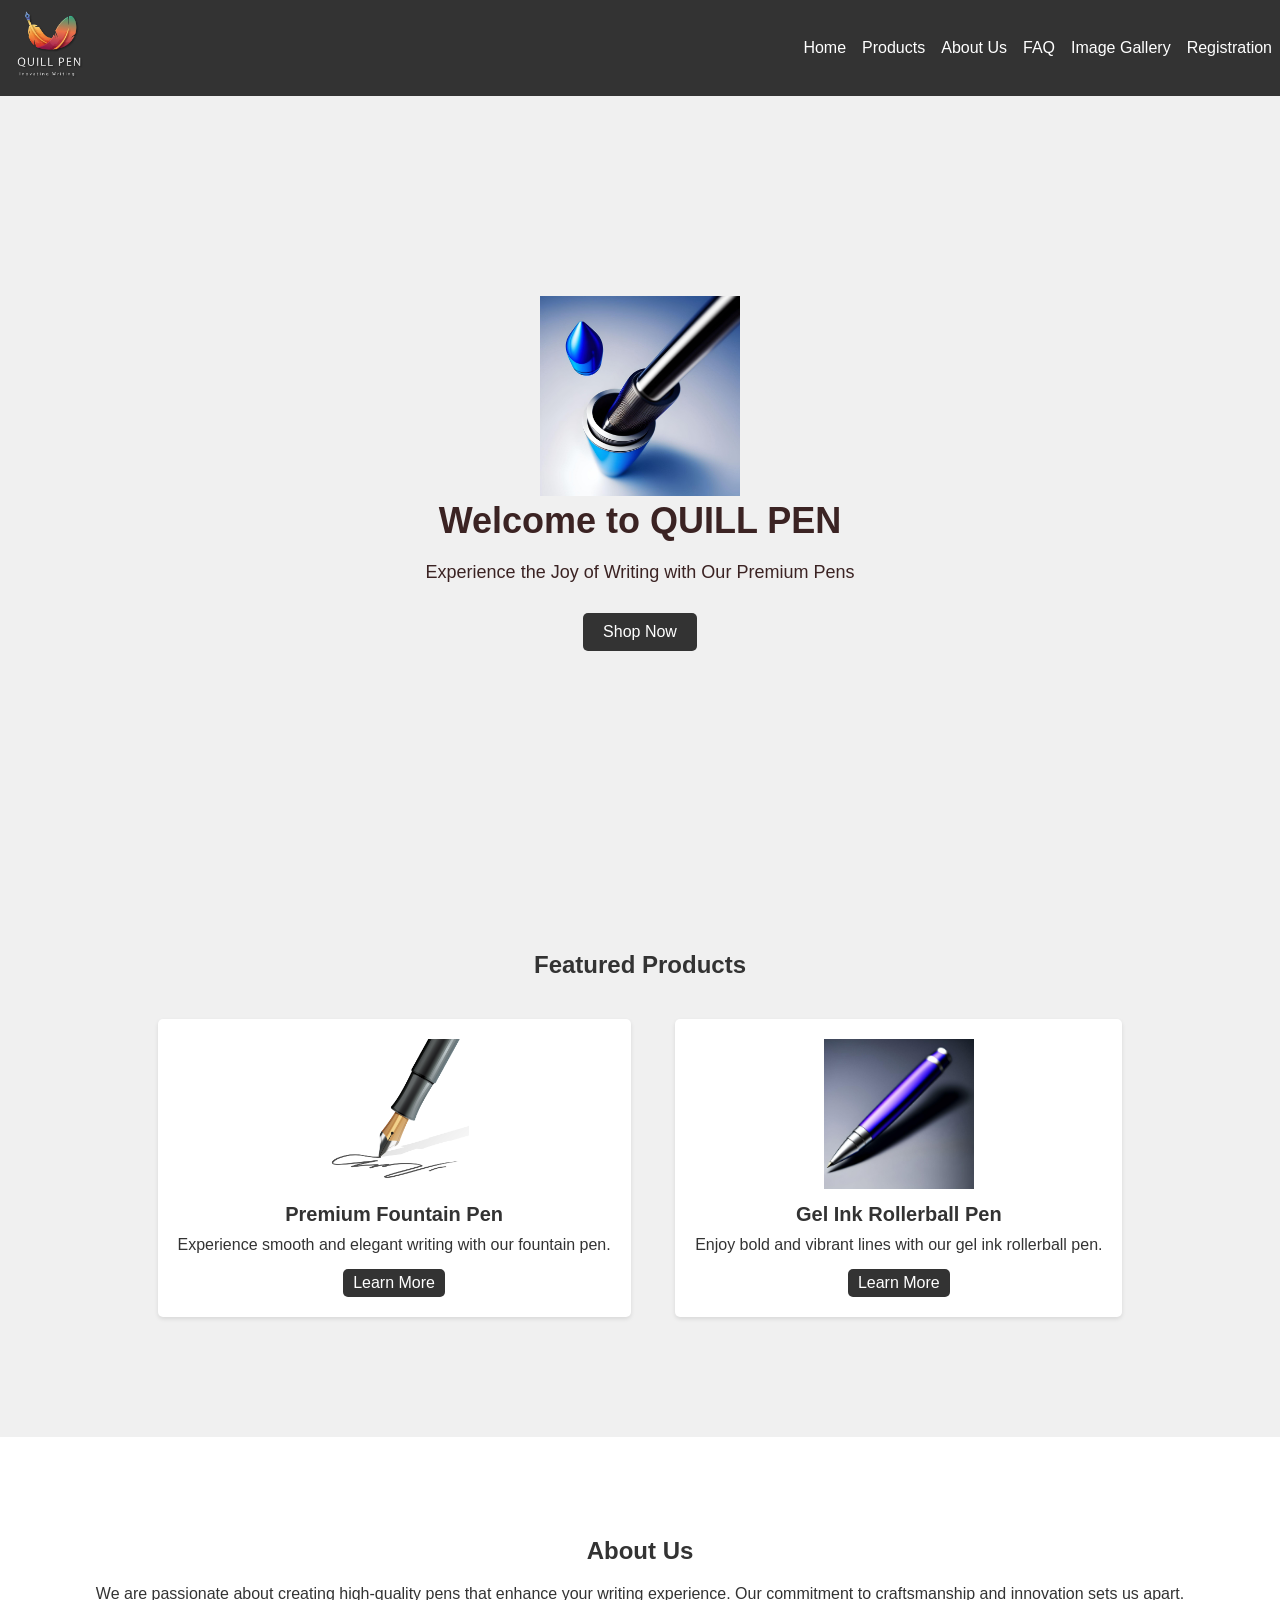
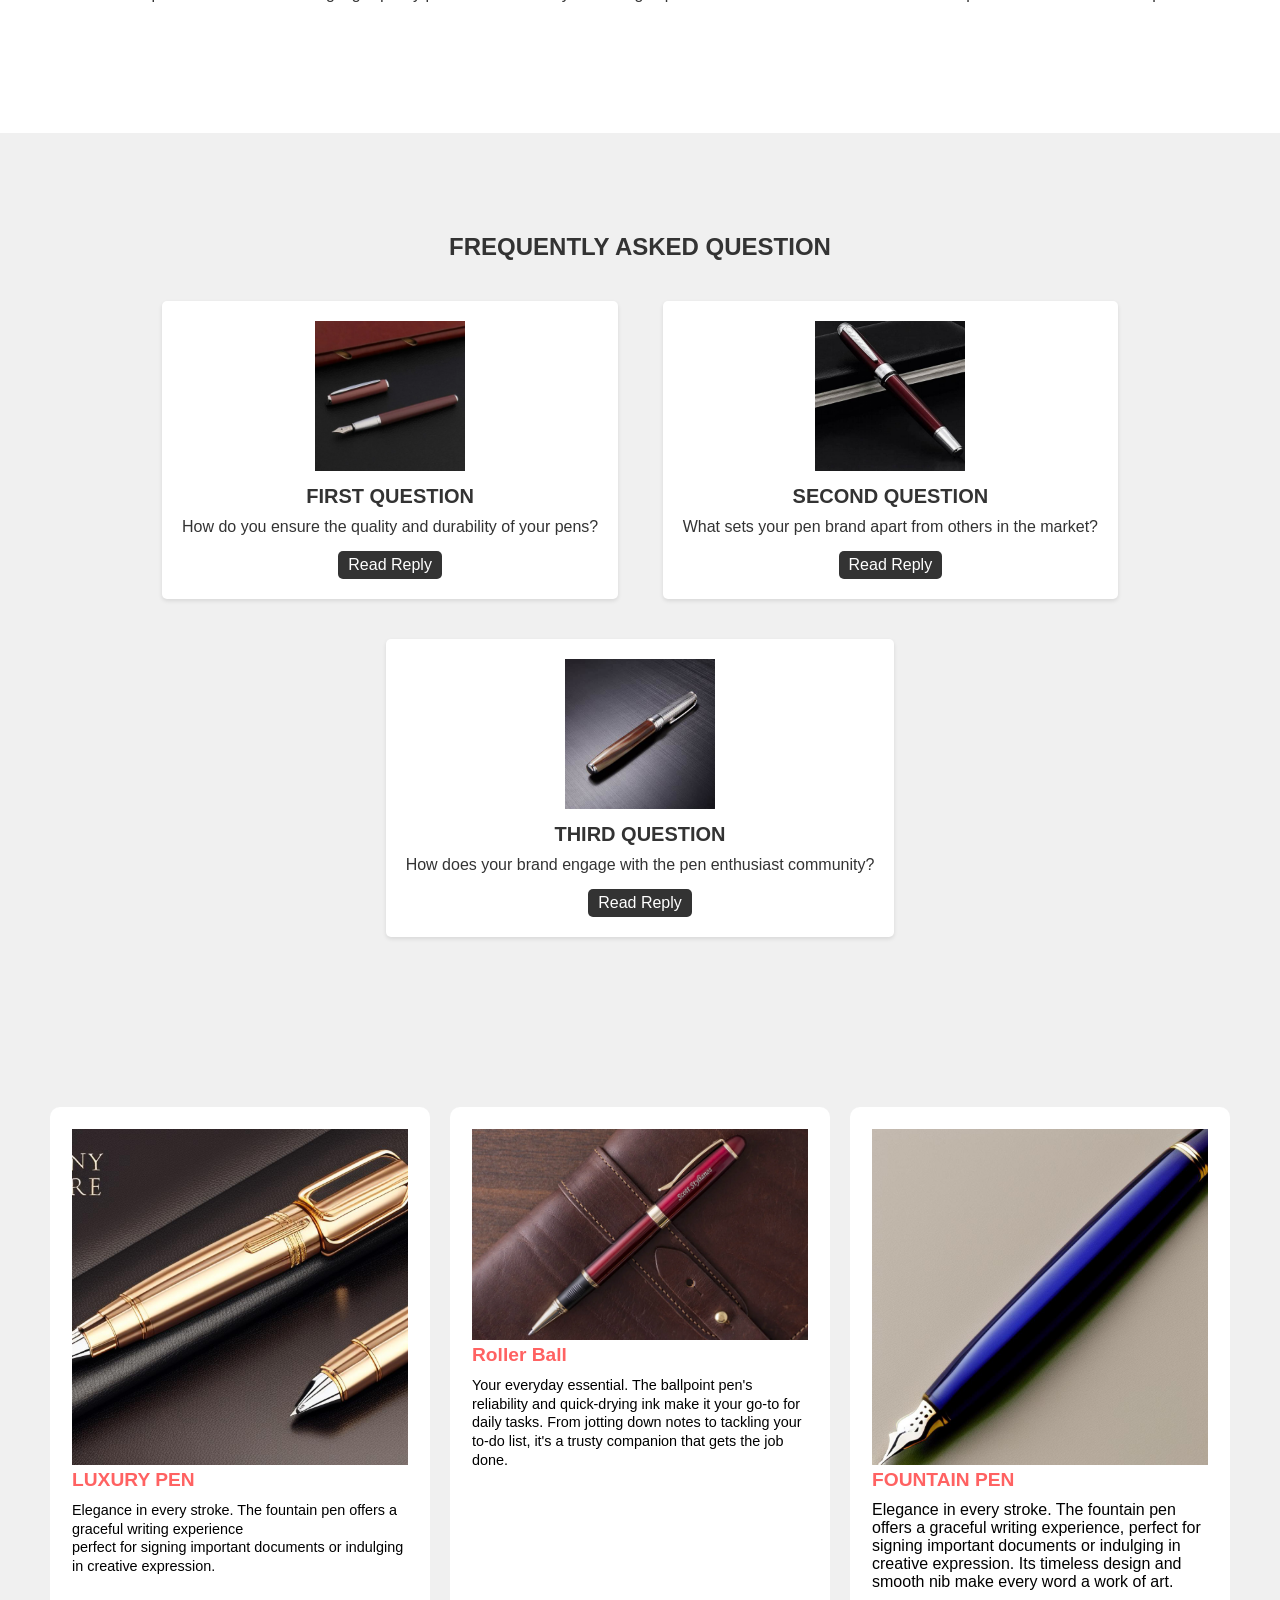
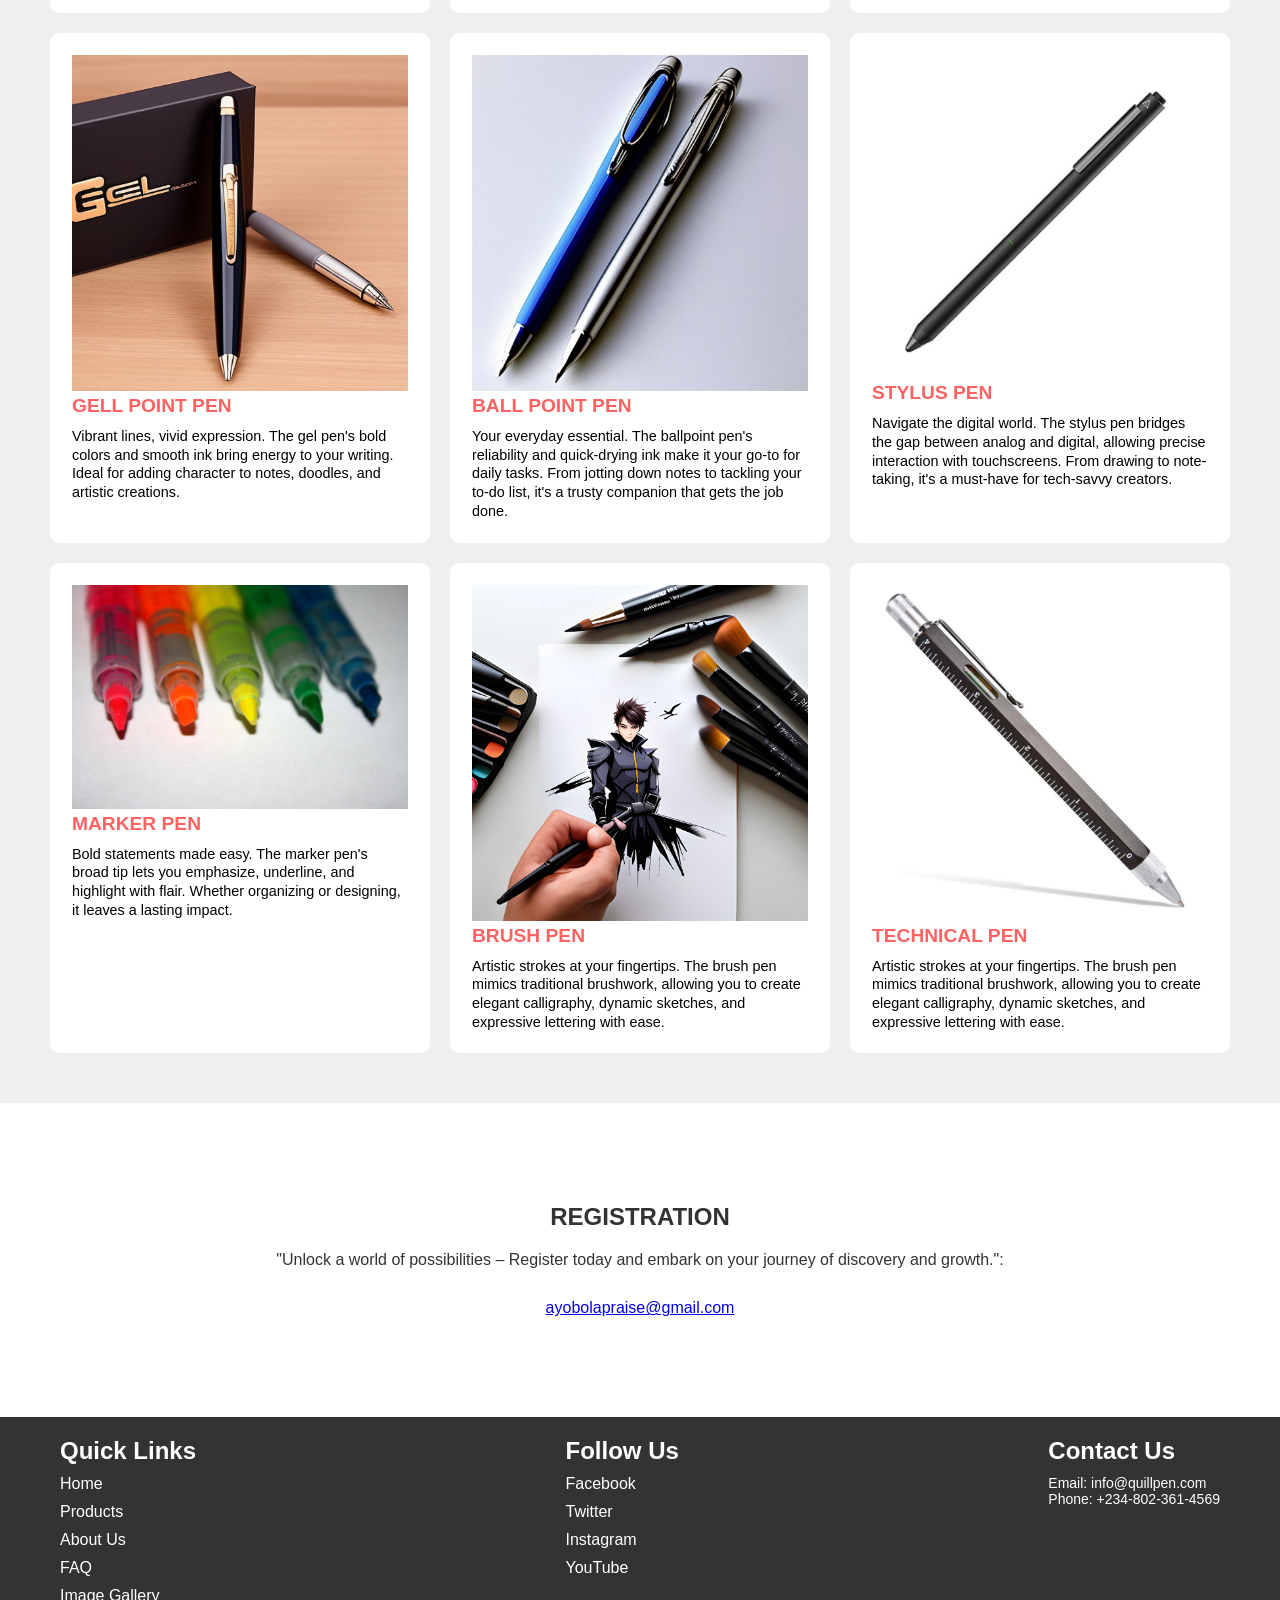
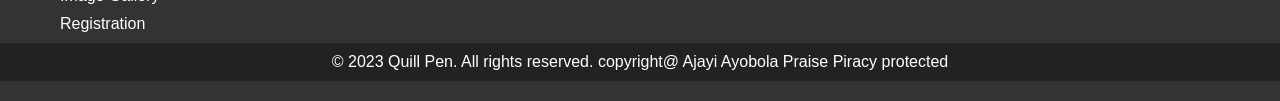
<file: index.html>
<!-- "All rights reserved. © [AJAYI AYOBOLA PRAISE(TRONIX_EDIT)] [2023].
    Unauthorized copying, reproduction, or distribution of this work is strictly prohibited."-->


<!DOCTYPE html>
<html lang="en">
<head>
    <meta charset="UTF-8">
    <meta name="viewport" content="width=device-width, initial-scale=1.0">
    <title>PenBrand - Home</title>
    <link rel="stylesheet" href="my pen.css">
    <script src="pen.js" ></script>
    <link rel="icon" type="image/x-icon" href="img/logo.png">
</head>
<body>
   
        <nav class="fixed-header">
            <div class="logo-pic"><a href="index.html"><img src="img/full logo.png" width="70px"height="70px">
            
            </div></a>
      
            <ul class="nav-links">
                <a href="#head"><li>Home</li></a>
                <a href="#products"><li>Products</li></a>
                <a href="#about-us"><li>About Us</li></a>
                <a href="#FAQ"><li>FAQ</li></a>
                <a href="#Gallery"><li>Image Gallery</li></a>
                <a href="#registration"><li>Registration</li></a>
            </ul>
            <div class="hamburger">
                <span class="bar"></span>
                <span class="bar"></span>
                <span class="bar"></span>
            </div>
        </nav>
    
    <section id="head" class="head">
        <div class="img"><img src="img/13522.png"width=200px height="200px"></div>
        <div class="head-content">
            <h1>Welcome to QUILL PEN</h1>
            <p>Experience the Joy of Writing with Our Premium Pens</p>
            <a href="#products" class="cta-button">Shop Now</a>
        </div>
    </section>
    
    <section id="products" class="products">
        <h2>Featured Products</h2>
        <div class="product-card">
            <img src="img/135221.jpg" alt="Pen Model 1">
            <h3>Premium Fountain Pen</h3>
            <p>Experience smooth and elegant writing with our fountain pen.</p>
            <a href="#" class="product-button">Learn More</a>
        </div>
        <div class="product-card">
            <img src="img/135223.png" alt="Pen Model 2">
            <h3>Gel Ink Rollerball Pen</h3>
            <p>Enjoy bold and vibrant lines with our gel ink rollerball pen.</p>
            <a href="#" class="product-button">Learn More</a>
        </div>
    </section>
    
    <section id="about-us" class="about-us">
        <h2>About Us</h2>
        <p>We are passionate about creating high-quality pens that enhance your writing experience. Our commitment to craftsmanship and innovation sets us apart.</p>
    </section>
    <section id="FAQ" class="FAQ">
        <h2>FREQUENTLY ASKED QUESTION</h2>
        <div class="FAQ-card">
            <img src="img/sample5.webp" alt="Pen Model 1">
            <h3>FIRST QUESTION</h3>
            <p>How do you ensure the quality and durability of your pens?</p>
            <a href="#" class="product-button">Read Reply</a>
        </div>
        <div class="FAQ-card">
            <img src="img/sample4.jpg" alt="Pen Model 2">
            <h3>SECOND QUESTION</h3>
            <p>What sets your pen brand apart from others in the market?</p>
            <a href="#" class="product-button">Read Reply</a>
        </div>
        <div class="FAQ-card">
            <img src="img/sample 3.jpg" alt="Pen Model 3">
            <h3>THIRD QUESTION</h3>
            <p>How does your brand engage with the pen enthusiast community?</p>
            <a href="#" class="product-button">Read Reply</a>
        </div>
    </section>
    <section class="img-gallery" id="Gallery">
        <div class="container">
            <div class="pen-container luxury-pen">
                <img src="img/pens page/luxury pen.jpg" width="200px" height="200px" alt="lux">
                <div class="lux-text">
                    <h1>LUXURY PEN</h1>
                    <p>Elegance in every stroke.
                    The fountain pen offers a graceful writing experience 
                    <br>perfect for signing important documents or indulging in creative expression.
                    </p>
                </div>
            </div>
            <div class="pen-container roller-ball">
                <img src="img/pens page/roller ball pen.webp" width="200px" height="200px" alt="roll">
                <div>
                    <h1>Roller Ball</h1>
                    <p>Your everyday essential. The ballpoint pen's reliability and quick-drying 
                    ink make it your go-to for daily tasks.
                    From jotting down notes to tackling your to-do list, 
                    it's a trusty companion that gets the job done.</p>
                </div>
            </div>
            <div class="pen-container fountain-pen">
                <img src="img/pens page/fountain-pen.jpg" width="200px" height="200px" alt="fount">
                <h1>FOUNTAIN PEN</h1>
                <div>Elegance in every stroke. The fountain pen offers a graceful writing experience,
                    perfect for signing important documents or indulging in creative expression. 
                    Its timeless design and smooth nib make every word a work of art.</div>
            </div>
            <div class="pen-container gell-point">
                <img src="img/pens page/gell pen.jpg" height="200px" width="200px" alt="Shoe 4">
                <div>
                    <h1>GELL POINT PEN</h1>
                    <p>Vibrant lines, vivid expression. 
                    The gel pen's bold colors and smooth ink bring energy to your writing.
                    Ideal for adding character to notes, doodles, and artistic creations.</p>
                </div>
            </div>
            <div class="pen-container ball-pen">
                <img src="img/pens page/ball point.jpg" height="200px" width="200px" alt="pic 5">
                <div>
                    <h1>BALL POINT PEN</h1>
                    <p>Your everyday essential. 
                    The ballpoint pen's reliability and quick-drying 
                    ink make it your go-to for daily tasks. 
                    From jotting down notes to tackling your to-do list, 
                    it's a trusty companion that gets the job done.</p>
                </div>
            </div>
            <div class="pen-container stylus-pen">
                <img src="img/pens page/stylus pen.png" height="200px" width="200px" alt="pic 6">
                <div>
                    <h1>STYLUS PEN</h1>
                    <p>Navigate the digital world. The stylus pen bridges the gap between analog and digital,
                    allowing precise interaction with touchscreens. From drawing to note-taking,
                    it's a must-have for tech-savvy creators.</p>
                </div>
            </div>
            <div class="pen-container marker-pen">
                <img src="img/pens page/marker pen 2 .png" height="200px" width="200px" alt="pic 7">
                <div>
                    <h1>MARKER PEN</h1>
                    <p>Bold statements made easy. The marker pen's broad tip lets you emphasize, 
                    underline, and highlight with flair. 
                    Whether organizing or designing, it leaves a lasting impact.</p>
                </div>
            </div>
            <div class="pen-container brush-pen">
                <img src="img/pens page/brush pen.png" height="200px" width="200px" alt="pic 8">
                <div>
                    <h1>BRUSH PEN</h1>
                    <p>Artistic strokes at your fingertips. The brush pen mimics traditional brushwork, 
                    allowing you to create elegant calligraphy, dynamic sketches,
                    and expressive lettering with ease.</p>
                </div>
            </div>
            <div class="pen-container technical-pen">
                <img src="img/pens page/technical pen.jpg" height="200px" width="200px"  alt="pic 9">
                <div>
                    <h1>TECHNICAL PEN</h1>
                    <p>Artistic strokes at your fingertips. The brush pen mimics traditional brushwork,
                    allowing you to create elegant calligraphy, dynamic sketches,
                    and expressive lettering with ease.</p>
                </div>
            </div>
        </div>
    </section>
    
    <section id="registration" class="registration">
        <h2>REGISTRATION</h2>
        <p>"Unlock a world of possibilities – Register today and embark on your journey of discovery and growth.":</p>
        <a href="mailto:ayobolapraise@gmail.com">ayobolapraise@gmail.com</a>
    </section>
    
    <footer class="footer">
        <div class="footer-content">
            <div class="footer-links">
                <h3>Quick Links</h3>
                <ul>
                    <li><a href="#head">Home</a></li>
                    <li><a href="#products">Products</a></li>
                    <li><a href="#about-us">About Us</a></li>
                    <li><a href="#FAQ">FAQ </a></li>
                    <li><a href="#Image ">Image Gallery</a></li>
                    <li><a href="#Registration">Registration  </a></li>
                </ul>
            </div>
            <div class="social-media">
                <h3>Follow Us</h3>
                <ul>
                    <li><a href="#">Facebook</a></li>
                    <li><a href="#">Twitter</a></li>
                    <li><a href="#">Instagram</a></li>
                    <li><a href="#">YouTube</a></li>
                </ul>
            </div>
            <div class="contact-info">
                <h3>Contact Us</h3>
                <p>Email: info@quillpen.com</p>
                <p>Phone: +234-802-361-4569</p>
            </div>
        </div>
        <div class="footer-bottom">
            <p>&copy; 2023 Quill Pen. All rights reserved. copyright@ Ajayi Ayobola Praise Piracy protected</p>
        </div>
    </footer>
</body>
</html>
</file>
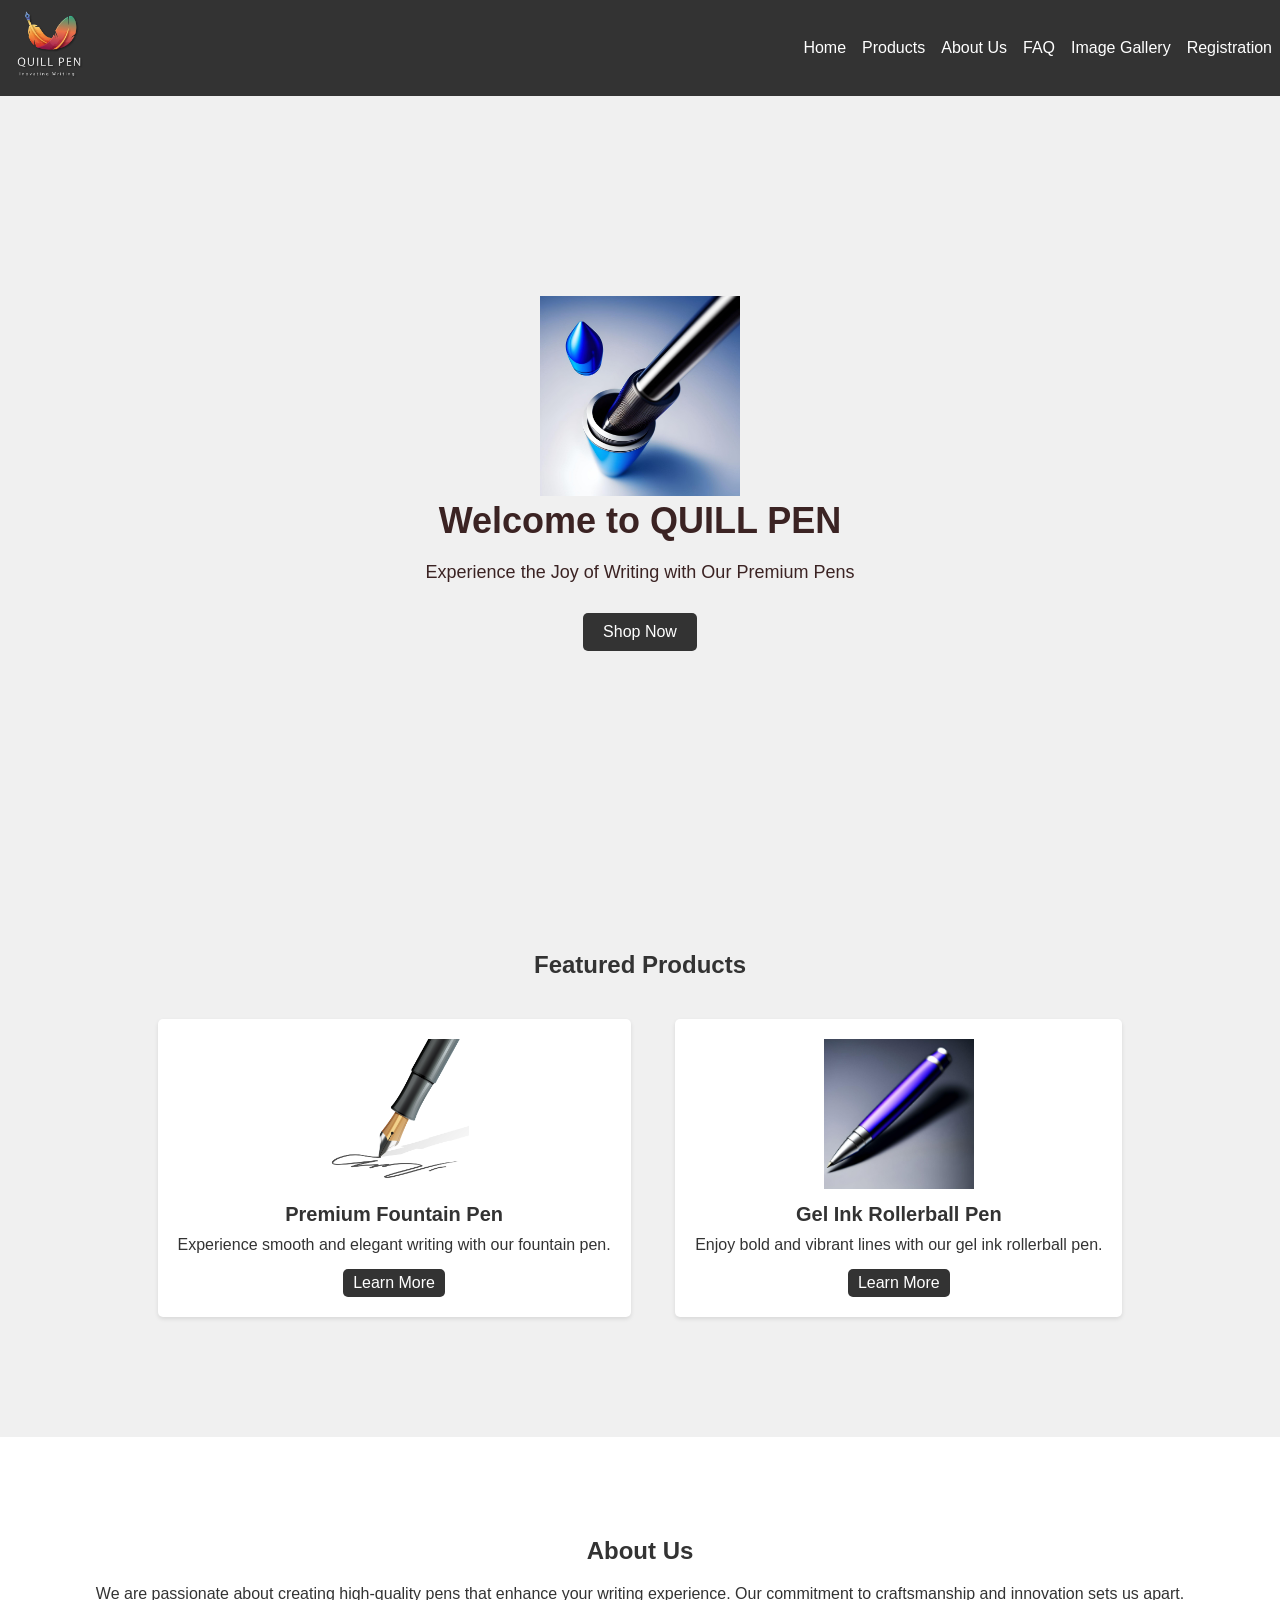
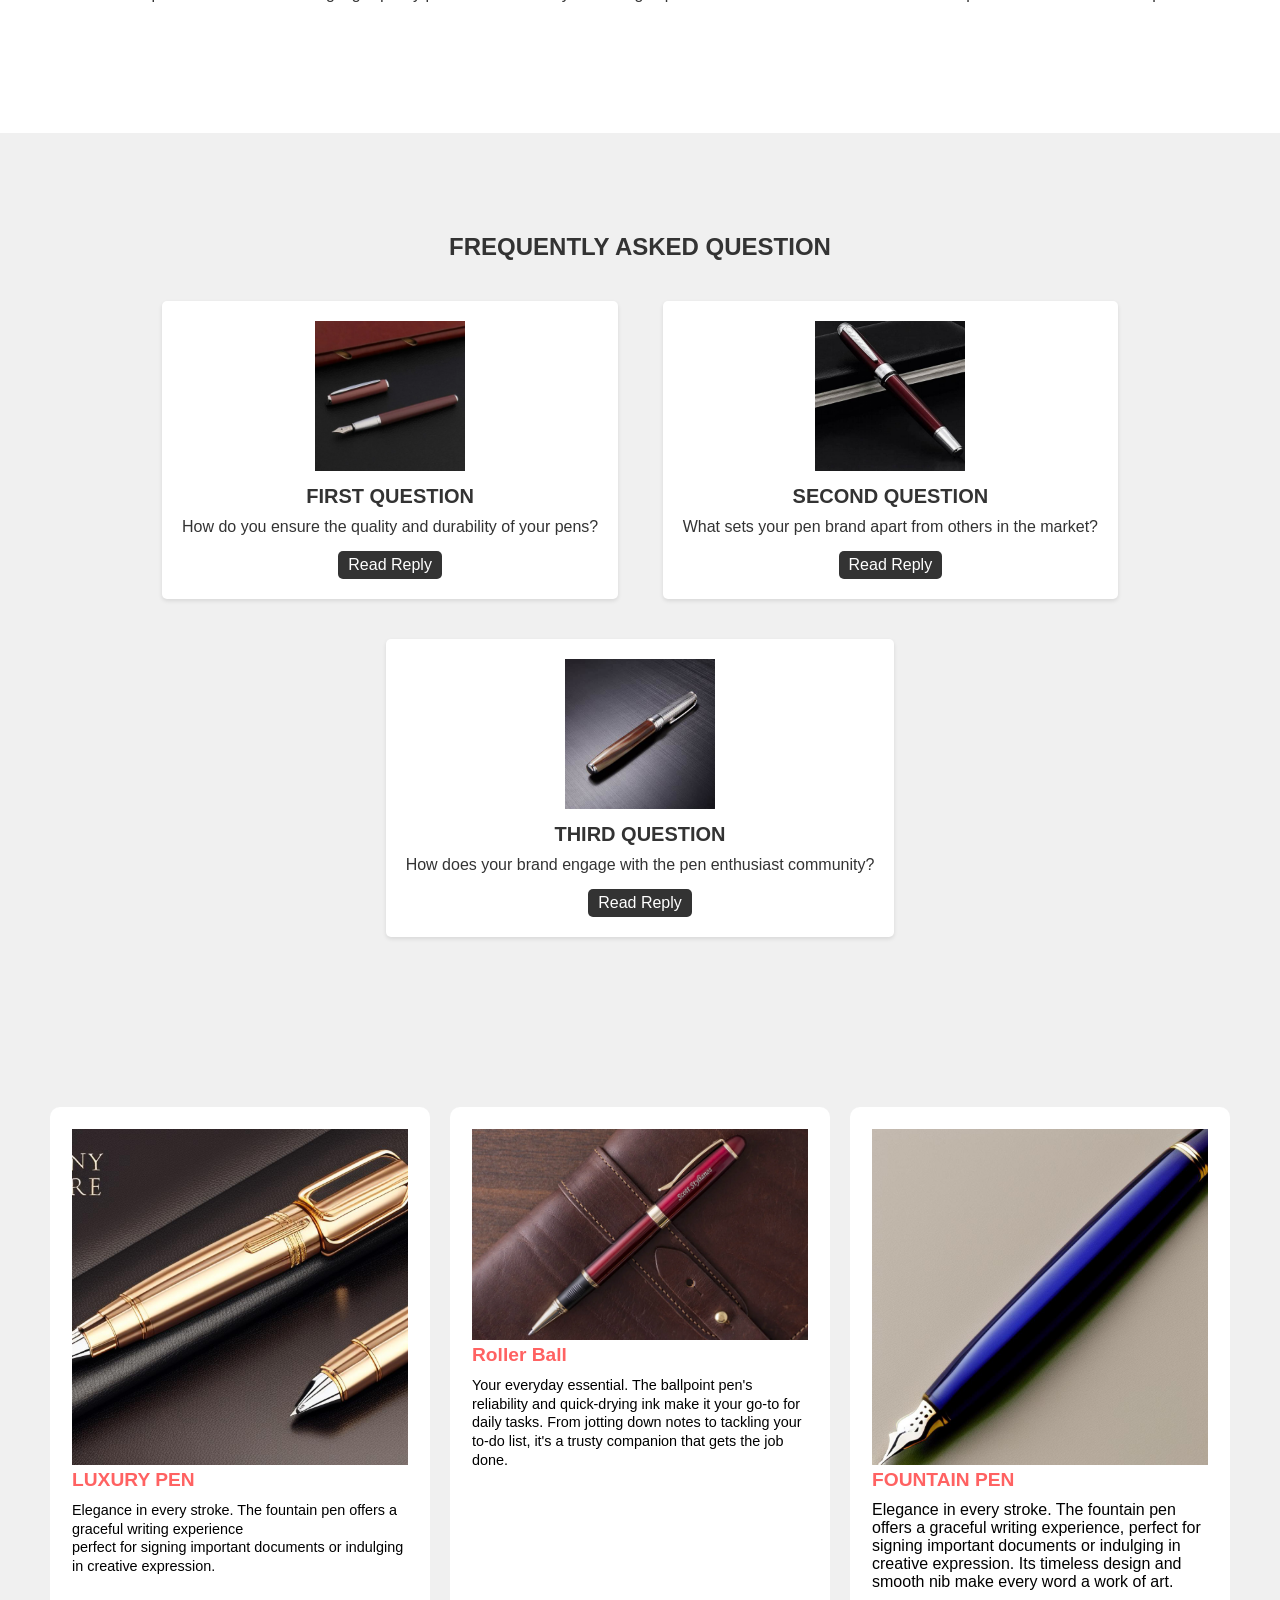
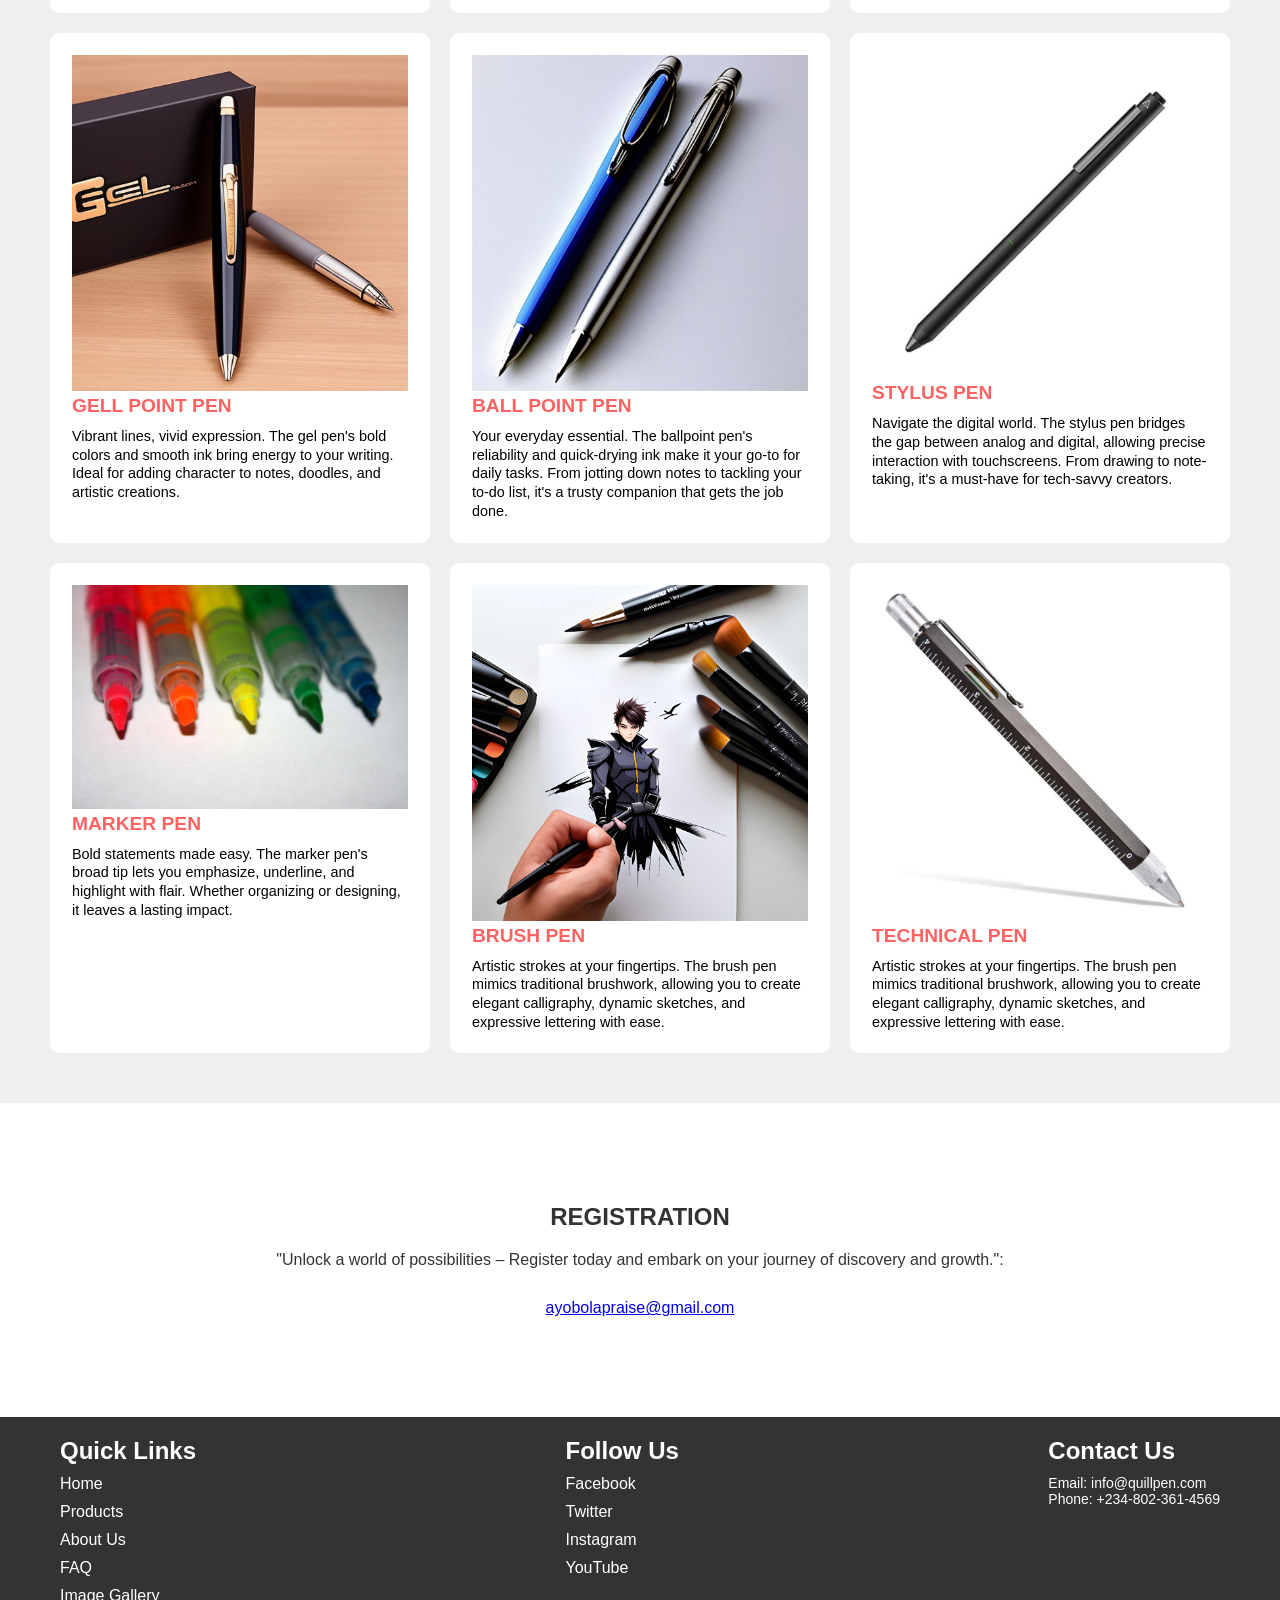
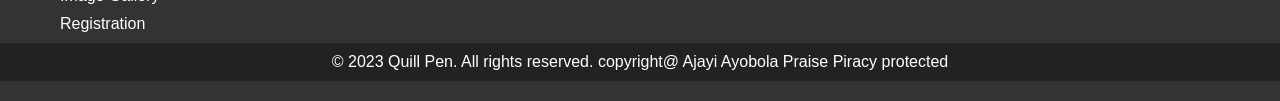
<file: Singlewebpage.html>
<!-- "All rights reserved. © [AJAYI AYOBOLA PRAISE(TRONIX_EDIT)] [2023].
    Unauthorized copying, reproduction, or distribution of this work is strictly prohibited."-->


<!DOCTYPE html>
<html lang="en">
<head>
    <meta charset="UTF-8">
    <meta name="viewport" content="width=device-width, initial-scale=1.0">
    <title>PenBrand - Home</title>
    <link rel="stylesheet" href="my pen.css">
    <script src="pen.js" ></script>
    <link rel="icon" type="image/x-icon" href="img/logo.png">
</head>
<body>
   
        <nav class="fixed-header">
            <div class="logo-pic"><a href="Singlewebpage.html"><img src="img/full logo.png" width="70px"height="70px">
            
            </div></a>
      
            <ul class="nav-links">
                <a href="#head"><li>Home</li></a>
                <a href="#products"><li>Products</li></a>
                <a href="#about-us"><li>About Us</li></a>
                <a href="#FAQ"><li>FAQ</li></a>
                <a href="#Gallery"><li>Image Gallery</li></a>
                <a href="#registration"><li>Registration</li></a>
            </ul>
            <div class="hamburger">
                <span class="bar"></span>
                <span class="bar"></span>
                <span class="bar"></span>
            </div>
        </nav>
    
    <section id="head" class="head">
        <div class="img"><img src="img/13522.png"width=200px height="200px"></div>
        <div class="head-content">
            <h1>Welcome to QUILL PEN</h1>
            <p>Experience the Joy of Writing with Our Premium Pens</p>
            <a href="#products" class="cta-button">Shop Now</a>
        </div>
    </section>
    
    <section id="products" class="products">
        <h2>Featured Products</h2>
        <div class="product-card">
            <img src="img/135221.jpg" alt="Pen Model 1">
            <h3>Premium Fountain Pen</h3>
            <p>Experience smooth and elegant writing with our fountain pen.</p>
            <a href="#" class="product-button">Learn More</a>
        </div>
        <div class="product-card">
            <img src="img/135223.png" alt="Pen Model 2">
            <h3>Gel Ink Rollerball Pen</h3>
            <p>Enjoy bold and vibrant lines with our gel ink rollerball pen.</p>
            <a href="#" class="product-button">Learn More</a>
        </div>
    </section>
    
    <section id="about-us" class="about-us">
        <h2>About Us</h2>
        <p>We are passionate about creating high-quality pens that enhance your writing experience. Our commitment to craftsmanship and innovation sets us apart.</p>
    </section>
    <section id="FAQ" class="FAQ">
        <h2>FREQUENTLY ASKED QUESTION</h2>
        <div class="FAQ-card">
            <img src="img/sample5.webp" alt="Pen Model 1">
            <h3>FIRST QUESTION</h3>
            <p>How do you ensure the quality and durability of your pens?</p>
            <a href="#" class="product-button">Read Reply</a>
        </div>
        <div class="FAQ-card">
            <img src="img/sample4.jpg" alt="Pen Model 2">
            <h3>SECOND QUESTION</h3>
            <p>What sets your pen brand apart from others in the market?</p>
            <a href="#" class="product-button">Read Reply</a>
        </div>
        <div class="FAQ-card">
            <img src="img/sample 3.jpg" alt="Pen Model 3">
            <h3>THIRD QUESTION</h3>
            <p>How does your brand engage with the pen enthusiast community?</p>
            <a href="#" class="product-button">Read Reply</a>
        </div>
    </section>
    <section class="img-gallery" id="Gallery">
        <div class="container">
            <div class="pen-container luxury-pen">
                <img src="img/pens page/luxury pen.jpg" width="200px" height="200px" alt="lux">
                <div class="lux-text">
                    <h1>LUXURY PEN</h1>
                    <p>Elegance in every stroke.
                    The fountain pen offers a graceful writing experience 
                    <br>perfect for signing important documents or indulging in creative expression.
                    </p>
                </div>
            </div>
            <div class="pen-container roller-ball">
                <img src="img/pens page/roller ball pen.webp" width="200px" height="200px" alt="roll">
                <div>
                    <h1>Roller Ball</h1>
                    <p>Your everyday essential. The ballpoint pen's reliability and quick-drying 
                    ink make it your go-to for daily tasks.
                    From jotting down notes to tackling your to-do list, 
                    it's a trusty companion that gets the job done.</p>
                </div>
            </div>
            <div class="pen-container fountain-pen">
                <img src="img/pens page/fountain-pen.jpg" width="200px" height="200px" alt="fount">
                <h1>FOUNTAIN PEN</h1>
                <div>Elegance in every stroke. The fountain pen offers a graceful writing experience,
                    perfect for signing important documents or indulging in creative expression. 
                    Its timeless design and smooth nib make every word a work of art.</div>
            </div>
            <div class="pen-container gell-point">
                <img src="img/pens page/gell pen.jpg" height="200px" width="200px" alt="Shoe 4">
                <div>
                    <h1>GELL POINT PEN</h1>
                    <p>Vibrant lines, vivid expression. 
                    The gel pen's bold colors and smooth ink bring energy to your writing.
                    Ideal for adding character to notes, doodles, and artistic creations.</p>
                </div>
            </div>
            <div class="pen-container ball-pen">
                <img src="img/pens page/ball point.jpg" height="200px" width="200px" alt="pic 5">
                <div>
                    <h1>BALL POINT PEN</h1>
                    <p>Your everyday essential. 
                    The ballpoint pen's reliability and quick-drying 
                    ink make it your go-to for daily tasks. 
                    From jotting down notes to tackling your to-do list, 
                    it's a trusty companion that gets the job done.</p>
                </div>
            </div>
            <div class="pen-container stylus-pen">
                <img src="img/pens page/stylus pen.png" height="200px" width="200px" alt="pic 6">
                <div>
                    <h1>STYLUS PEN</h1>
                    <p>Navigate the digital world. The stylus pen bridges the gap between analog and digital,
                    allowing precise interaction with touchscreens. From drawing to note-taking,
                    it's a must-have for tech-savvy creators.</p>
                </div>
            </div>
            <div class="pen-container marker-pen">
                <img src="img/pens page/marker pen 2 .png" height="200px" width="200px" alt="pic 7">
                <div>
                    <h1>MARKER PEN</h1>
                    <p>Bold statements made easy. The marker pen's broad tip lets you emphasize, 
                    underline, and highlight with flair. 
                    Whether organizing or designing, it leaves a lasting impact.</p>
                </div>
            </div>
            <div class="pen-container brush-pen">
                <img src="img/pens page/brush pen.png" height="200px" width="200px" alt="pic 8">
                <div>
                    <h1>BRUSH PEN</h1>
                    <p>Artistic strokes at your fingertips. The brush pen mimics traditional brushwork, 
                    allowing you to create elegant calligraphy, dynamic sketches,
                    and expressive lettering with ease.</p>
                </div>
            </div>
            <div class="pen-container technical-pen">
                <img src="img/pens page/technical pen.jpg" height="200px" width="200px"  alt="pic 9">
                <div>
                    <h1>TECHNICAL PEN</h1>
                    <p>Artistic strokes at your fingertips. The brush pen mimics traditional brushwork,
                    allowing you to create elegant calligraphy, dynamic sketches,
                    and expressive lettering with ease.</p>
                </div>
            </div>
        </div>
    </section>
    
    <section id="registration" class="registration">
        <h2>REGISTRATION</h2>
        <p>"Unlock a world of possibilities – Register today and embark on your journey of discovery and growth.":</p>
        <a href="mailto:ayobolapraise@gmail.com">ayobolapraise@gmail.com</a>
    </section>
    
    <footer class="footer">
        <div class="footer-content">
            <div class="footer-links">
                <h3>Quick Links</h3>
                <ul>
                    <li><a href="#head">Home</a></li>
                    <li><a href="#products">Products</a></li>
                    <li><a href="#about-us">About Us</a></li>
                    <li><a href="#FAQ">FAQ </a></li>
                    <li><a href="#Image ">Image Gallery</a></li>
                    <li><a href="#Registration">Registration  </a></li>
                </ul>
            </div>
            <div class="social-media">
                <h3>Follow Us</h3>
                <ul>
                    <li><a href="#">Facebook</a></li>
                    <li><a href="#">Twitter</a></li>
                    <li><a href="#">Instagram</a></li>
                    <li><a href="#">YouTube</a></li>
                </ul>
            </div>
            <div class="contact-info">
                <h3>Contact Us</h3>
                <p>Email: info@quillpen.com</p>
                <p>Phone: +234-802-361-4569</p>
            </div>
        </div>
        <div class="footer-bottom">
            <p>&copy; 2023 Quill Pen. All rights reserved. copyright@ Ajayi Ayobola Praise Piracy protected</p>
        </div>
    </footer>
</body>
</html>
</file>
<file: my pen.css>
/* "All rights reserved. © [AJAYI AYOBOLA PRAISE(TRONIX_EDIT)] [2023].
    Unauthorized copying, reproduction, or distribution of this work is strictly prohibited."--> */
*{
    margin: 0;
    padding: 0;
    box-sizing: border-box;
   
}
html{
    scroll-behavior: smooth;
}
body {
    font-family: Arial, sans-serif;
    background-color: #f0f0f0;
    color: #333;
}

.fixed-header {
    position: sticky;
    top: 0;
    width: 100%;
    background-color: #333;
    color: #fff;
    height:6rem;
    display: flex;
    justify-content: space-between;
    align-items: center;
    z-index: 1000;
}
.logo-pic{
    display: flex;
    position: relative;
    left:1rem;
    justify-content: left;
    align-items: left;
    color: white;
    font-size: 24px;
    font-weight: bold;
   
}
.hamburger {
    display: none;
    flex-direction: column;
    cursor: pointer;
}
.bar {
    width: 25px;
    height: 3px;
    background-color: #fff;
    margin: 3px 0;
}
.nav-links{
    
    display: flex;
    justify-content: center;
}

nav ul {
    list-style: none;
    display: flex;
    justify-content: space-evenly;
}


nav ul a {
    text-align: center;
    display: block;
    padding: 8px;
    text-decoration: none;
    color: #fff;
    transition: color 0.3s ease;
}

nav ul a:hover {
    color: #7d7b7b;
}
li {
    align-items: right;
}


.head {
    background-size: cover;
    color: #3b2323;
    text-align: center;
    padding: 200px 0;
}
.head-content {
    max-width: 800px;
    margin: 0 auto;
}

.head h1 {
    font-size: 36px;
    margin-bottom: 20px;
}

.head p {
    font-size: 18px;
    margin-bottom: 30px;
}

.cta-button {
    display: inline-block;
    padding: 10px 20px;
    background-color: #333;
    color: #fff;
    text-decoration: none;
    border-radius: 5px;
    transition: background-color 0.3s ease;
}

.cta-button:hover {
    background-color: #FFC107;
}

.products {
    text-align: center;
    padding: 100px 0;
}

.products h2 {
    font-size: 24px;
    margin-bottom: 20px;
}

.product-card {
    display: inline-block;
    background-color: #fff;
    padding: 20px;
    margin: 20px;
    border-radius: 5px;
    box-shadow: 0px 2px 4px rgba(0, 0, 0, 0.1);
    text-align: center;
}

.product-card img {
    width: 150px;
    height: auto;
    margin-bottom: 10px;
    transition: transform 0.3s ease;
}

.product-card img:hover {
    transform: scale(1.1);
}

.product-card h3 {
    font-size: 20px;
    margin-bottom: 10px;
}

.product-card p {
    font-size: 16px;
    margin-bottom: 15px;
}

.product-button {
    display: inline-block;
    padding: 5px 10px;
    background-color: #333;
    color: #fff;
    text-decoration: none;
    border-radius: 5px;
    transition: background-color 0.3s ease;
}

.product-button:hover {
    background-color:#EE724B;
}

.FAQ {
    text-align: center;
    padding: 100px 0;
}

.FAQ h2 {
    font-size: 24px;
    margin-bottom: 20px;
}

.FAQ-card {
    display: inline-block;
    background-color: #fff;
    padding: 20px;
    margin: 20px;
    border-radius: 5px;
    box-shadow: 0px 2px 4px rgba(0, 0, 0, 0.1);
    text-align: center;
}

.FAQ-card img {
    width: 150px;
    height: auto;
    margin-bottom: 10px;
    transition: transform 0.3s ease;
}

.FAQ-card img:hover {
    transform: scale(1.1);
}

.FAQ-card h3 {
    font-size: 20px;
    margin-bottom: 10px;
}

.FAQ-card p {
    font-size: 16px;
    margin-bottom: 15px;
}

.FAQ-button {
    display: inline-block;
    padding: 5px 10px;
    background-color: #333;
    color: #fff;
    text-decoration: none;
    border-radius: 5px;
    transition: background-color 0.3s ease;
}


.product-button:hover {
    background-color:#EE724B;
}


.container{
    background-repeat: none;
    max-width: 100%;
    color: black;
    font-size: 16px;
    display: grid;
    grid-template-columns: repeat(3, 1fr);
    grid-gap: 20px;
    padding: 50px;
    justify-content: center;
}


.pen-container {
    background-color: #fff; 
    border: 2px solid transparent; 
    padding: 20px;
    border-radius: 10px;
    position: relative;
    overflow: hidden;
    transition: transform 0.3s ease, border 0.3s ease; 
    cursor: pointer;
  }
  
  .pen-container img {
    width: 100%;
    height: auto;
  }
  
  .pen-container .pen-text {
    position: absolute;
    bottom: 0;
    left: 0;
    padding: 10px;
    background-color: rgba(255, 255, 255, 0.9); 
    width: 100%;
    transform: translateY(100%);
    transition: transform 0.3s ease;
  }
  
  .pen-container:hover {
    transform: scale(1.05);
    border-color: #ff6262; 
  }
  
  .pen-container:hover .pen-text {
    transform: translateY(0);
  }
  
  .pen-container h1 {
    font-size: 1.2em;
    margin-bottom: 10px;
    color: #ff6262; 
  }
  
  .pen-container p {
    font-size: 0.9em;
    line-height: 1.3;
  }

  @media (max-width: 768px) {
    .container {
      grid-template-columns: 1fr;
      padding: 20px;
    }
  }
.about-us, .registration {
    background-color: #fff;
    color: #333;
    text-align: center;
    padding: 100px 0;
}

.about-us h2, .registration h2 {
    font-size: 24px;
    margin-bottom: 20px;
}

.about-us p, .registration p {
    font-size: 16px;
    margin-bottom: 30px;
}

.footer {
    background-color: #333;
    color: #fff;
    padding: 20px 0;
}

.footer-content {
    max-width: 1200px;
    margin: 0 auto;
    display: flex;
    justify-content: space-between;
    align-items: flex-start;
    padding: 0 20px;
}

.footer h3 {
    font-size: 24px;
    margin-bottom: 10px;
}

.footer ul {
    list-style: none;
    margin: 0;
    padding: 0;
}

.footer ul li {
    margin-bottom: 10px;
}

.footer ul li a {
    text-decoration: none;
    color: #fff;
    transition: color 0.3s ease;
}

.footer ul li a:hover {
    color: #EE724B;
}

.contact-info p {
    font-size: 14px;
}

.footer-bottom {
    background-color: #222;
    padding: 10px 0;
    text-align: center;
}

/* Media Queries */
@media (max-width: 768px) {
    .logo-pic{
        position: fixed;
    }
    .hamburger {
     
        position:inherit;
        left: 27rem;
        margin: 0;
        display: flex;
        transition: transform 0.3s ease;
    }
    .hamburger:hover{
        
        transform: scale(1.5);
    }
    .fixed-header {
        /* position: fixed; */
        z-index: 1000;
        justify-content: space-around;

    }
    .nav-links{
       
        display: none;
        flex-direction: column;
        position: absolute;
        top: 60px;
        left: 0;
        width: 100%;
        z-index: 1000;
        background-color: #333;
        text-align: center;
        transition: opacity 0.3s ease, transform 0.3s ease;
        opacity: 0;
        transform: translateY(-10px);
    }
    .nav-links.show {
        display: flex;/* Show it on smaller screens when .show is applied */
        flex-direction: column; /* Display links vertically */
        position: relative; /* Position it relatively on smaller screens */
        text-align: left;
        top: 20.2rem; /* Adjust the top position as needed */
        left: 1.9rem; /* Adjust the right position as needed */
        background-color: #333; /* Add other styles for the visible navigation links on smaller screens */
        opacity: 1;
        transform: translateY(0);
        
        
    }
    .nav-links li {
        margin: 5px 0;
        padding: 1.5rem;
        text-align: center;
    }
    .nav-links :hover{
        background-color:rgba(0, 0, 0, 0.1);
    }
}
</file>
